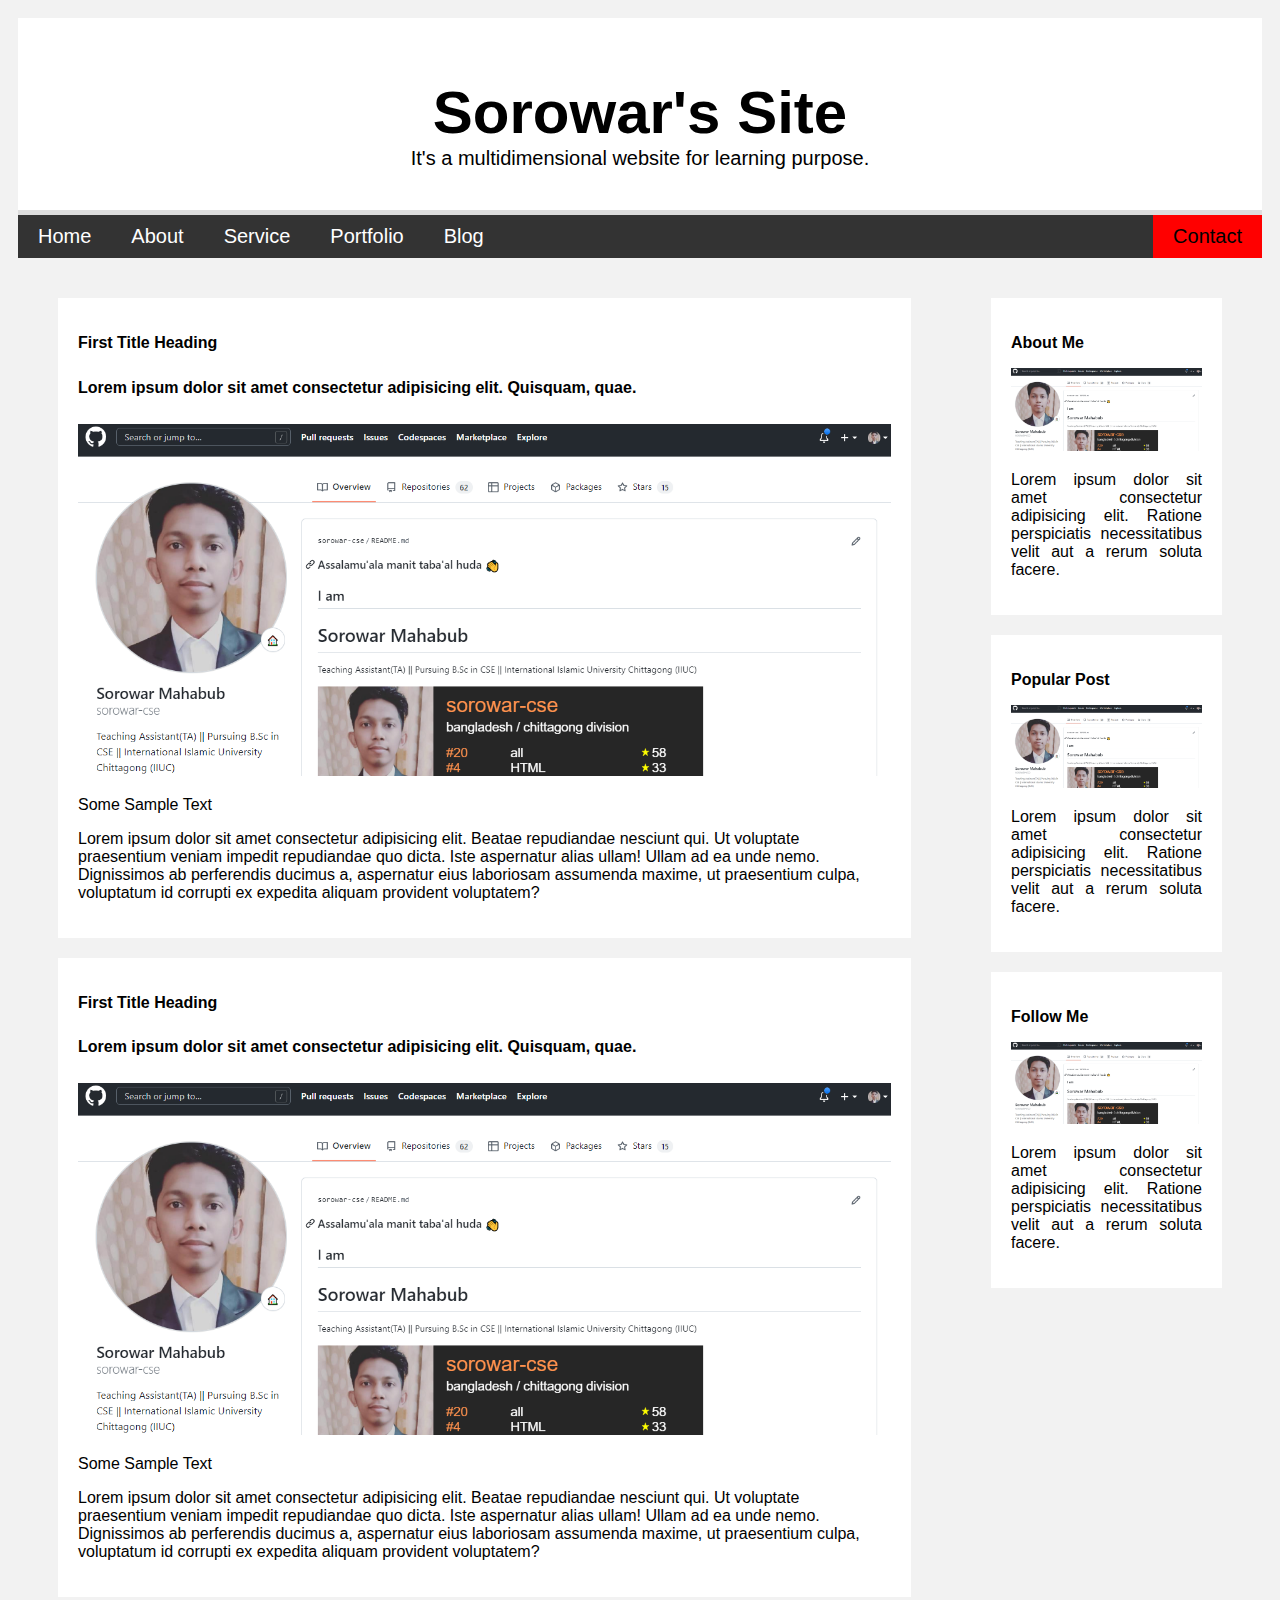
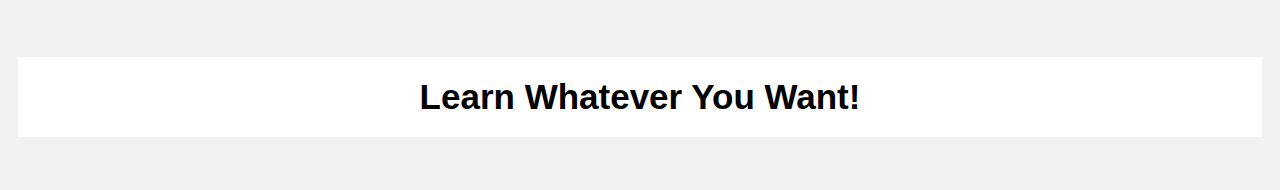
<file: index.html>
<!DOCTYPE html>
<html lang="en">

<head>
    <meta charset="UTF-8">
    <meta http-equiv="X-UA-Compatible" content="IE=edge">
    <meta name="viewport" content="width=device-width, initial-scale=1.0">
    <title>Personal Site</title>
    <link rel="stylesheet" href="style.css">
</head>

<body>
    <!-- Header Section Start Here -->
    <div class="header">
        <h1>Sorowar's Site</h1>
        <p>It's a multidimensional website for learning purpose.</p>
    </div>
    <!-- Header Section End Here -->

     <!-- Top Navigation Start Here -->
     <div class="top-nav">
        <a href="index.html">Home</a>
        <a href="https://sorowar-cse-1.netlify.app/" target="_blank">About</a>
        <a href="https://sorowar-cse-1.netlify.app/#Service" target="_blank">Service</a>
        <a href="https://sorowar-cse.netlify.app/" target="_blank">Portfolio</a>
        <a href="blog.html">Blog</a>
        <a href="https://github.com/sorowar-cse" id="nav-right" target="_blank">Contact</a>
    </div>
    <!-- Top Navigation End Here -->

    <!-- Main Section Start Here -->
    <div class="row">

        <!--Left Column Start Here -->
        <div class="left-col">

            <!-- First Div Start Here -->
            <div class="card">
                <h3>First Title Heading</h3>
                <h5>Lorem ipsum dolor sit amet consectetur adipisicing elit. Quisquam, quae.</h5>

                <div class="image">
                    <img src="images/image-01.png" alt="">
                </div>

                <p>Some Sample Text</p>
                <p>Lorem ipsum dolor sit amet consectetur adipisicing elit. Beatae repudiandae nesciunt qui. Ut
                    voluptate
                    praesentium
                    veniam impedit repudiandae quo dicta. Iste aspernatur alias ullam! Ullam ad ea unde nemo.
                    Dignissimos ab
                    perferendis
                    ducimus a, aspernatur eius laboriosam assumenda maxime, ut praesentium culpa, voluptatum id corrupti
                    ex
                    expedita
                    aliquam provident voluptatem?</p>
            </div>
            <!-- First Div End Here -->

            <!-- Second Div Start Here -->
            <div class="card">
                <h3>First Title Heading</h3>
                <h5>Lorem ipsum dolor sit amet consectetur adipisicing elit. Quisquam, quae.</h5>

                <div class="image">
                    <img src="images/image-01.png" alt="">
                </div>

                <p>Some Sample Text</p>
                <p>Lorem ipsum dolor sit amet consectetur adipisicing elit. Beatae repudiandae nesciunt qui. Ut
                    voluptate
                    praesentium
                    veniam impedit repudiandae quo dicta. Iste aspernatur alias ullam! Ullam ad ea unde nemo.
                    Dignissimos ab
                    perferendis
                    ducimus a, aspernatur eius laboriosam assumenda maxime, ut praesentium culpa, voluptatum id corrupti
                    ex
                    expedita
                    aliquam provident voluptatem?</p>
            </div>
            <!-- Second Div End Here -->

        </div>
        <!--Left Column End Here -->

        <!-- Right Column Start Here -->
        <div class="right-col">

            <!-- First Div Start Here -->
            <div class="card2">
                <h3>About Me</h3>
                <div class="image2">
                    <img src="images/image-01.png" alt="">
                </div>
                <p>Lorem ipsum dolor sit amet consectetur adipisicing elit. Ratione perspiciatis necessitatibus velit
                    aut a rerum soluta facere.</p>
            </div>
            <!-- First Div End Here -->

            <!-- Second Div Start Here -->
            <div class="card2">
                <h3>Popular Post</h3>
                <div class="image2">
                    <img src="images/image-01.png" alt="">
                </div>
                <p>Lorem ipsum dolor sit amet consectetur adipisicing elit. Ratione perspiciatis necessitatibus velit
                    aut a rerum soluta facere.</p>
            </div>
            <!-- Second Div End Here -->

            <!-- Third Div Start Here -->
            <div class="card2">
                <h3>Follow Me</h3>
                <div class="image2">
                    <img src="images/image-01.png" alt="">
                </div>
                <p>Lorem ipsum dolor sit amet consectetur adipisicing elit. Ratione perspiciatis necessitatibus velit
                    aut a rerum soluta facere.</p>
            </div>
            <!-- Third Div End Here -->

        </div>
        <!-- Right Column End Here -->

    </div>
    <!-- Main Section End Here -->

    <!-- Footer Section Start Here -->
    <div class="footer">
        <h3>Learn Whatever You Want!</h3>
    </div>
    <!-- Footer Section End Here -->
</body>

</html>
</file>
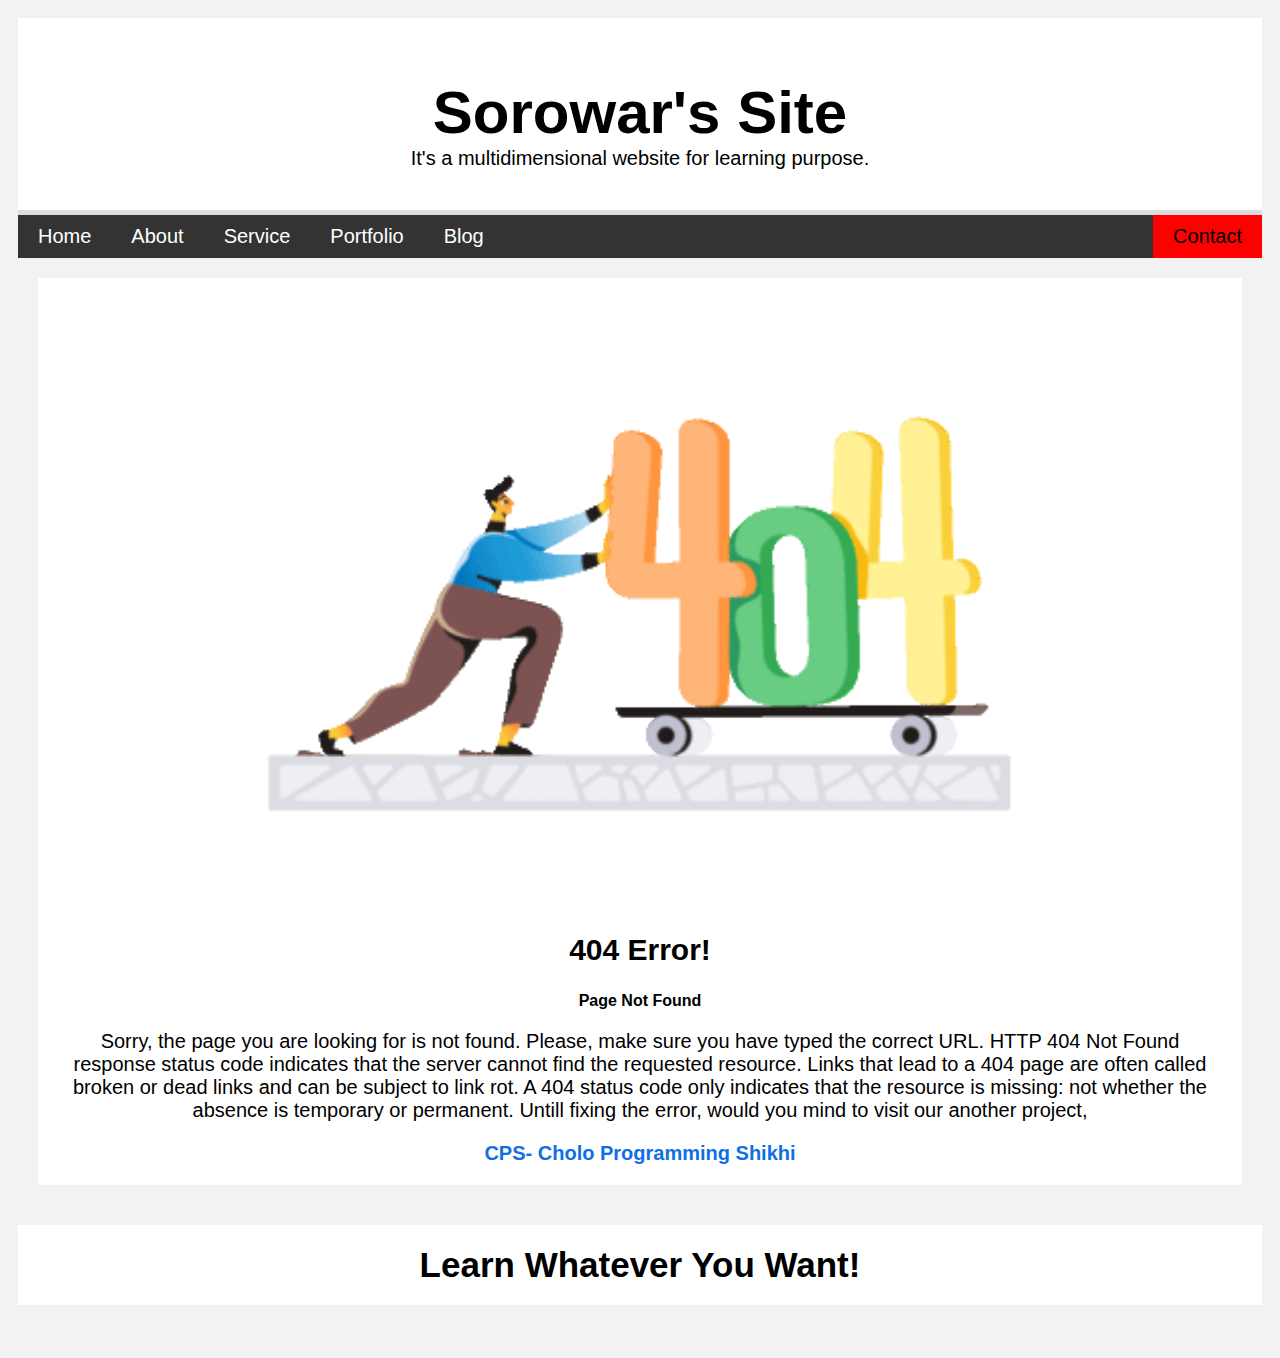
<file: blog.html>
<!DOCTYPE html>
<html lang="en">

<head>
    <meta charset="UTF-8">
    <meta http-equiv="X-UA-Compatible" content="IE=edge">
    <meta name="viewport" content="width=device-width, initial-scale=1.0">
    <title>Personal Site</title>
    <link rel="stylesheet" href="style.css">
</head>

<body>
    <!-- Header Section Start Here -->
    <div class="header">
        <h1>Sorowar's Site</h1>
        <p>It's a multidimensional website for learning purpose.</p>
    </div>
    <!-- Header Section End Here -->

    <!-- Top Navigation Start Here -->
    <div class="top-nav">
        <a href="index.html">Home</a>
        <a href="https://sorowar-cse-1.netlify.app/" target="_blank">About</a>
        <a href="https://sorowar-cse-1.netlify.app/#Service" target="_blank">Service</a>
        <a href="https://sorowar-cse.netlify.app/" target="_blank">Portfolio</a>
        <a href="blog.html">Blog</a>
        <a href="https://github.com/sorowar-cse" id="nav-right" target="_blank">Contact</a>
    </div>
    <!-- Top Navigation End Here -->

    <!-- Main Section Start Here -->
    <div class="row blog">
        <img id="error" src="images/404.gif" alt="">
        <h2>404 Error!</h2>
        <h3>Page Not Found</h3>
        <p>Sorry, the page you are looking for is not found. Please, make sure you have typed the correct URL. HTTP 404 Not Found response status code indicates that the server cannot find the requested resource. Links that lead to a 404 page are often called broken or dead links and can be subject to link rot. A 404 status code only indicates that the resource is missing: not whether the absence is temporary or permanent. Untill fixing the error, would you mind to visit our another project, </p>
        <a href="https://cps-22.netlify.app/">CPS- Cholo Programming Shikhi</a>
    </div>
    <!-- Main Section End Here -->

     <!-- Footer Section Start Here -->
     <div class="footer">
        <h3>Learn Whatever You Want!</h3>
    </div>
    <!-- Footer Section End Here -->

</body>

</html>
</file>
<file: style.css>
/* Default CSS for the theme is as follows: */
* {
    box-sizing: border-box;
    font-size: 16px;
}

body {
    font-family: 'Open Sans', sans-serif;
    padding: 10px;
    background: #f2f2f2;
}

/* Header Section Start Here  */
.header {
    background: #fff;
    padding: 20px;
    border-bottom: 5px solid #ddd;
}

.header h1 {
    font-size: 60px;
    text-align: center;
    font-weight: 600;
}

.header p {
    font-size: 20px;
    font-weight: 400;
    margin-top: -40px;
    text-align: center;
}

/* Header Section End Here  */

/* Top Navigation Section Start Here  */
.top-nav {
    overflow: hidden;
    background: #333;
    /* position: fixed;
    top: 0;
    width: 100%; */
}

.top-nav a {
    display: block;
    float: left;
    color: #fff;
    text-decoration: none;
    padding: 10px 20px;
    font-size: 20px;
}

.top-nav a:hover {
    background: #ddd;
    color: #000;
}

#nav-right {
    float: right;
    color: #000;
    background-color: red;
}

#nav-right:hover {
    background: green;
    color: #fff;
}

/* Top Navigation Section End Here  */

/* Main Section Start Here  */
/* Main Section End Here  */

/* Left Column Section Start Here  */
.left-col {
    float: left;
    width: 75%;
    padding: 20px;
}

.card {
    margin: 20px;
    padding: 20px;
    background-color: #fff;
}

.image img {
    width: 100%;
    height: 100%;
}

/* Left Column Section End Here  */

/* Right Column Section Start Here  */
.right-col {
    float: left;
    width: 25%;
    padding: 20px;
}

.card2 {
    margin: 20px;
    padding: 20px;
    background-color: #fff;
}

.image2 img {
    width: 100%;
    height: 100%;
}

.card2 p {
    text-align: justify;
}

/* Right Column Section End Here  */

/* Footer Section Start Here  */
.footer {}

.footer h3 {
    text-align: center;
    font-size: 35px;
    background-color: #fff;
    padding: 20px;
    margin-top: 20px;
}

/* Clearfix (Extra Code) */
.footer::before {
    content: "";
    clear: both;
    display: table;
}

/* Footer Section End Here  */

/* Blog Section Start Here  */
.blog {
    background-color: #fff;
    padding: 20px;
    margin: 20px;
    text-align: center;
}

.blog img {
    width: 70%;
    height: 60%;
}

.blog h2 {
    font-size: 30px;
    font-weight: 600;
    margin-top: 20px;
}

.blog p {
    /* text-align: justify; */
    font-size: 20px;
    font-weight: 400;
    margin-top: 20px;
}

.blog a {
    text-decoration: none;
    color: rgb(15, 111, 227);
    font-size: 20px;
    font-weight: 600;
    margin-top: 20px;
}

/* Blog Section End Here  */

/* Media Query Section Start Here  */

/* Navvar */
@media screen and (max-width: 600px) {
    .top-nav a {
        float: none;
        display: block;
        text-align: left;
    }

    .top-nav {
        float: none;
    }

    #nav-right {
        float: none;
    }

    .top-nav {
        position: relative;
    }

    .top-nav a.icon {
        float: right;
        display: block;
    }

    .top-nav.responsive {
        position: fixed;
        top: 0;
        width: 100%;
    }

    .top-nav.responsive a {
        float: none;
        display: block;
        text-align: left;
    }

    .top-nav.responsive .icon {
        position: absolute;
        right: 0;
        top: 0;
    }

    .top-nav.responsive #nav-right {
        float: none;
    }

    .top-nav.responsive #nav-right:hover {
        background: green;
        color: #fff;
    }

    .top-nav.responsive #nav-right {
        float: none;
    }

    .top-nav.responsive #nav-right:hover {
        background: green;
        color: #fff;
    }

    .top-nav.responsive #nav-right {
        float: none;
    }

    .top-nav.responsive #nav-right:hover {
        background: green;
        color: #fff;
    }


}

/* Left Column */
@media screen and (max-width: 600px) {
    .left-col {
        width: 100%;
        padding: 0;
    }
}

/* Right Column */
@media screen and (max-width: 600px) {
    .right-col {
        width: 100%;
        padding: 0;
    }
}

/* Media Query Section End Here  */
</file>
